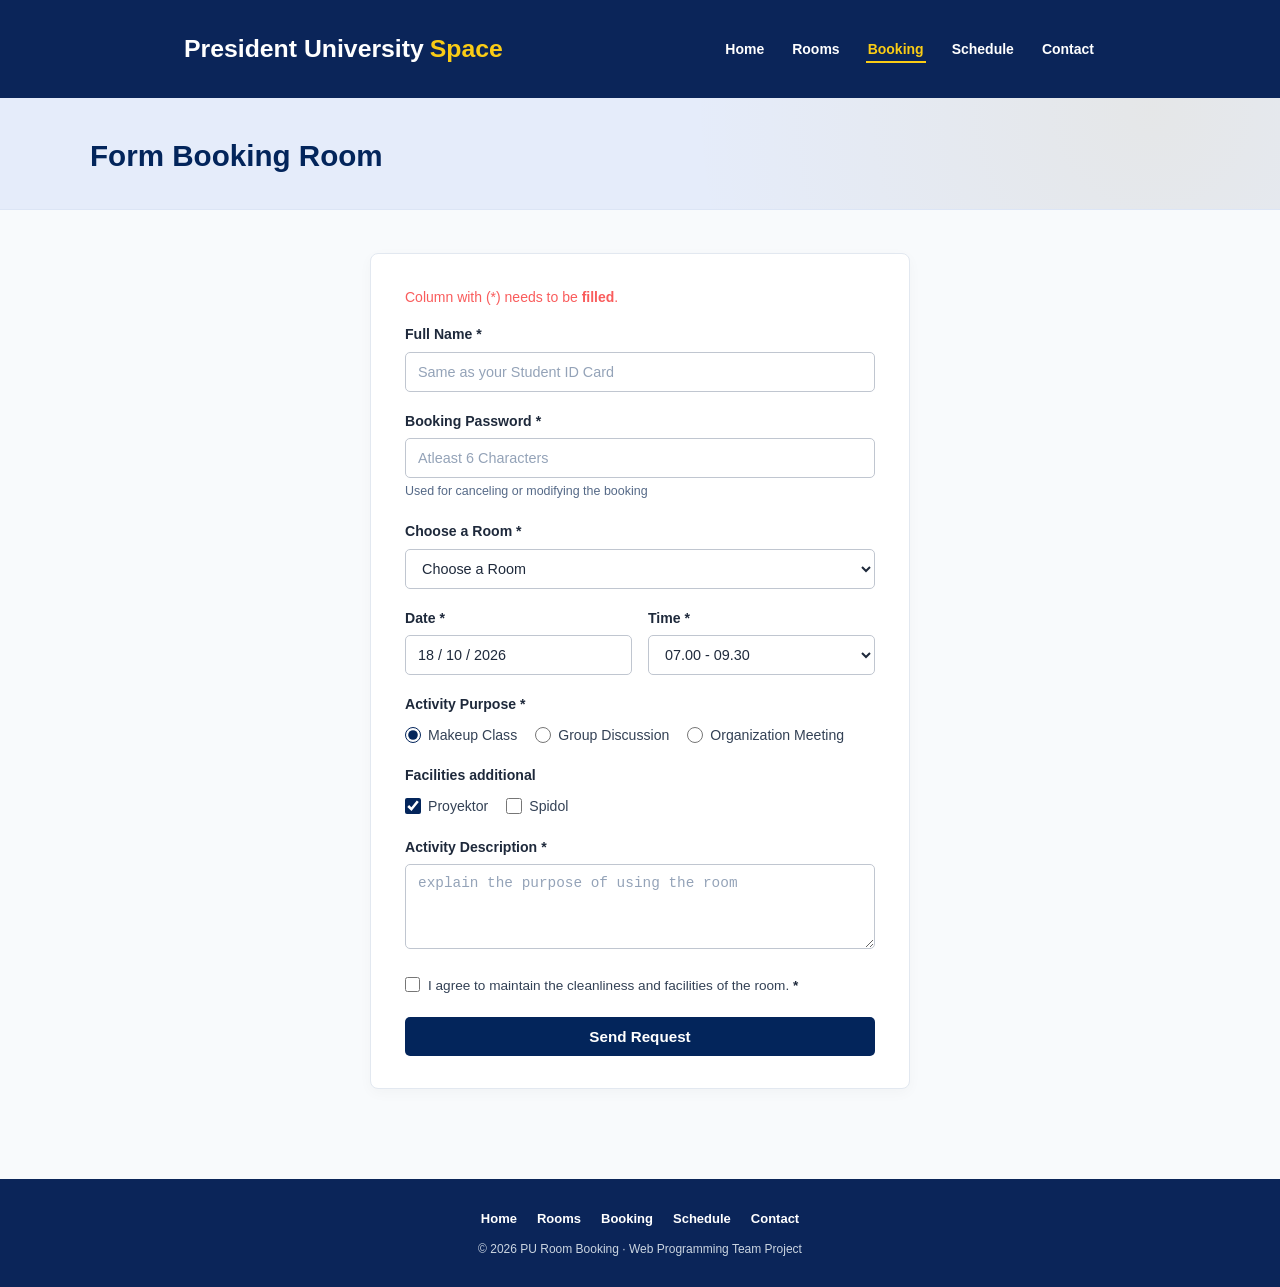
<file: booking.html>
<!DOCTYPE html>
<html lang="id">
<head>
  <meta charset="UTF-8">
  <meta name="viewport" content="width=device-width, initial-scale=1.0">
  <title>PUSpace</title>

  <link rel="stylesheet" href="style.css">

  <style>
    .form-card {
      position: relative;
      width: 100%;
      max-width: 540px;
      margin-top: 5px;
    }

    .required-asterisk {
      color: #1e293b;
      font-weight: 700;
    }

    .date-input-container {
      position: relative;
      width: 100%;
    }
  </style>

</head>

<body>
  <header class="site-header">
    <div class="navbar-container">
      <a href="index.html" class="brand-logo" style="text-decoration: none;">
        <span class="brand-pu">President University</span>
        <span class="brand-text">Space</span>
      </a>

      <nav>
        <ul class="nav-menu">
          <li><a href="index.html" class="nav-link">Home</a></li>
          <li><a href="rooms.html" class="nav-link">Rooms</a></li>
          <li><a href="booking.html" class="nav-link active">Booking</a></li>
          <li><a href="schedule.html" class="nav-link">Schedule</a></li>
          <li><a href="contact.html" class="nav-link">Contact</a></li>
        </ul>
      </nav>
    </div>
  </header>

 
  <section class="page-banner">
    <div class="banner-content">
      <h1 class="banner-title">Form Booking Room</h1>
    </div>
  </section>

  <main class="main-wrapper">
    <div class="form-card">
      <p class="required-notice"> Column with (*) needs to be <b>filled</b>. </p>
      <form id="formBooking" action="#" method="POST">
        
        
        <div class="form-group">
          <label for="nama" class="form-label">
            Full Name <span class="required-asterisk">*</span>
          </label>
          <input 
            type="text" 
            id="nama" 
            name="nama" 
            class="form-control" 
            placeholder="Same as your Student ID Card" 
            required>
        </div>

        <div class="form-group">
          <label for="password" class="form-label">
            Booking Password <span class="required-asterisk">*</span>
          </label>
          <input 
            type="password" 
            id="password" 
            name="password" 
            class="form-control" 
            placeholder="Atleast 6 Characters" 
            minlength="6"
            required>
          <p class="form-helper">Used for canceling or modifying the booking</p>
        </div>

        <div class="form-group">
          <label for="ruangan" class="form-label">
            Choose a Room <span class="required-asterisk">*</span>
          </label>
          <select id="ruangan" name="ruangan" class="form-control" required>
            <option value="" disabled selected>Choose a Room</option>
            <option value="B106">B106</option>
            <option value="B103">B103</option>
            <option value="PUCC Theater 1">PUCC Theater 1</option>
            <option value="Lab A211">Lab A211</option>
            <option value="Lab A209">Lab A209</option>
            <option value="B104">Discussion Room 2</option>
            <option value="B304">B304</option>
            <option value="C202">Seminar Room</option>
          </select>
        </div>


        <div class="form-row">
          <div class="form-group">
            <label for="tanggal" class="form-label">
              Date <span class="required-asterisk">*</span>
            </label>
            <div class="date-input-container">
              <input 
                type="text" 
                id="date" 
                name="tanggal" 
                class="form-control" 
                value="18 / 10 / 2026" 
                placeholder="DD / MM / YYYY"
                required>
            </div>
          </div>
          <div class="form-group">
            <label for="jam" class="form-label">
              Time <span class="required-asterisk">*</span>
            </label>
            <select id="jam" name="jam" class="form-control" required>
              <option value="07.00 - 09.30" selected>07.00 - 09.30</option>
              <option value="09.30 - 12.00">09.30 - 12.00</option>
              <option value="12.00 - 13.00">12.00 - 13.00</option>
              <option value="13.00 - 14.30">13.00 - 14.30</option>
              <option value="14.30 - 16.30">14.30 - 16.30</option>
              <option value="16.30 - 18.00">16.30 - 18.00</option>
            </select>
          </div>
        </div>

        <div class="form-group">
          <label class="form-label">
            Activity Purpose <span class="required-asterisk">*</span>
          </label>
          <div class="options-inline">
            <label class="radio-item">
              <input type="radio" name="tujuan" id="tujuanKuliah" value="Makeup Class" checked required>
              Makeup Class
            </label>
            <label class="radio-item">
              <input type="radio" name="tujuan" id="tujuanDiskusi" value="Group Discussion">
              Group Discussion
            </label>
            <label class="radio-item">
              <input type="radio" name="tujuan" id="tujuanRapat" value="Organization Meeting">
              Organization Meeting
            </label>
          </div>
        </div>

        <div class="form-group">
          <label class="form-label">Facilities additional</label>
          <div class="options-inline">
            <label class="checkbox-item">
              <input type="checkbox" name="fasilitas" id="fasilitasProyektor" value="Proyektor" checked>
              Proyektor
            </label>
            <label class="checkbox-item">
              <input type="checkbox" name="fasilitas" id="fasilitasSpidol" value="Spidol">
              Spidol
            </label>
          </div>
        </div>

        <div class="form-group">
          <label for="keterangan" class="form-label">
            Activity Description <span class="required-asterisk">*</span>
          </label>
          <textarea 
            id="keterangan" 
            name="keterangan" 
            class="form-control" 
            rows="3" 
            placeholder="explain the purpose of using the room" 
            required></textarea>
        </div>

        <div class="agreement-group">
          <label class="agreement-item">
            <input type="checkbox" id="persetujuan" name="persetujuan" required>
            <span style="display: inline-block; vertical-align: middle;">
              I agree to maintain the cleanliness and facilities of the room. <span class="required-asterisk">*</span>
            </span>
          </label>
        </div>

        <button type="submit" class="btn-submit" id="btnSubmit">
          Send Request
        </button>

      </form>
    </div>
  </main>

  <footer class="site-footer">
    <ul class="footer-nav">
      <li><a href="index.html" class="footer-link">Home</a></li>
      <li><a href="rooms.html" class="footer-link">Rooms</a></li>
      <li><a href="booking.html" class="footer-link">Booking</a></li>
      <li><a href="schedule.html" class="footer-link">Schedule</a></li>
      <li><a href="contact.html" class="footer-link">Contact</a></li>
    </ul>
    <p class="footer-copyright">
      &copy; 2026 PU Room Booking &middot; Web Programming Team Project
    </p>
  </footer>
</body>
</html>
</file>
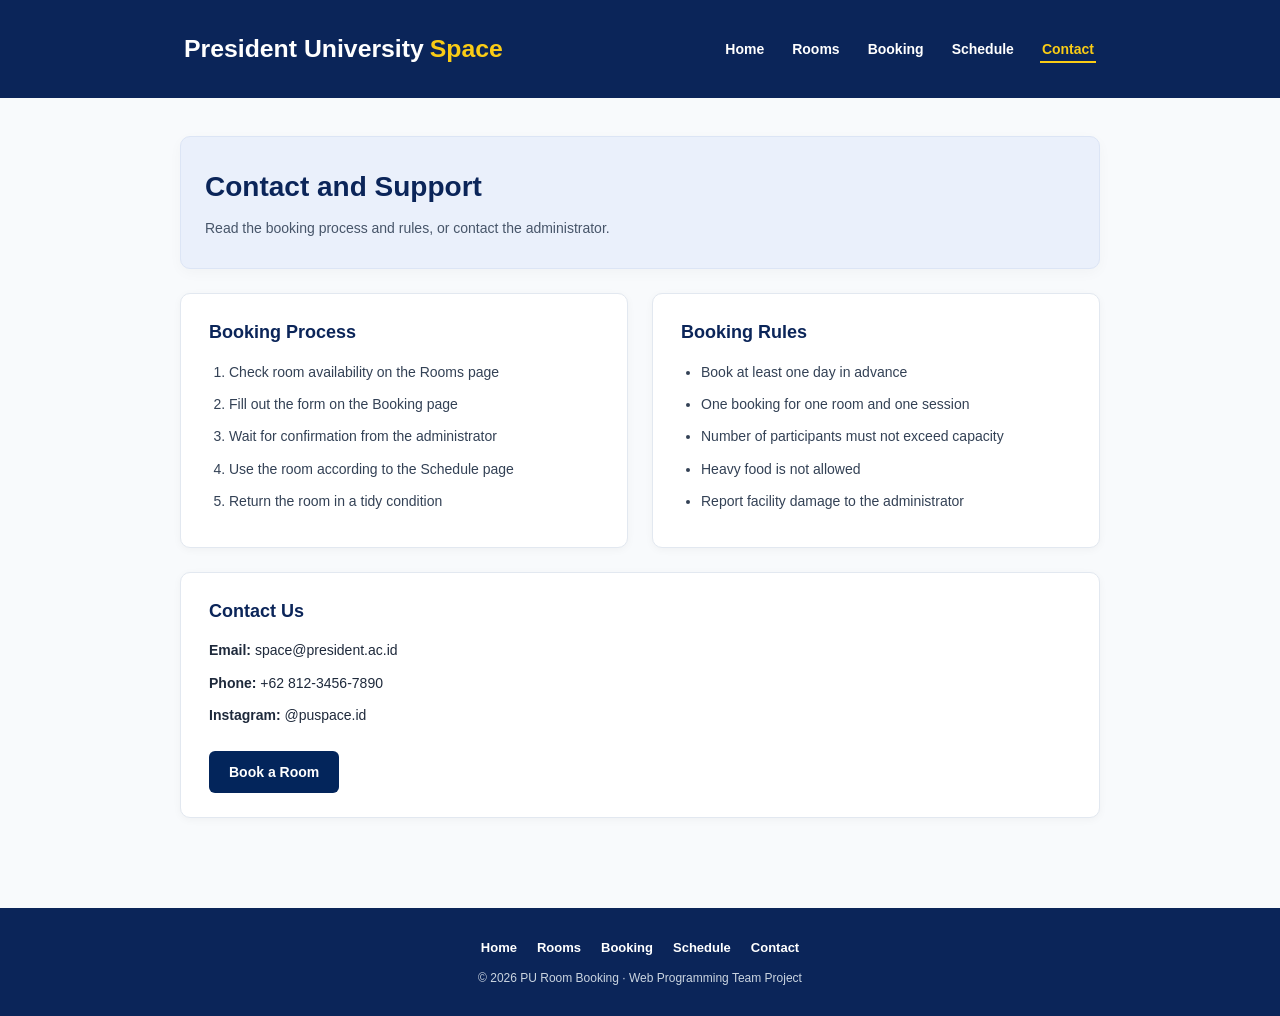
<file: contact.html>
<!DOCTYPE html>
<html lang="en">

<head>
  <meta charset="UTF-8">
  <meta name="viewport" content="width=device-width, initial-scale=1.0">
  <title>PUSpace - Contact</title>
  <link rel="stylesheet" href="style.css">
</head>

<body>
  <header class="site-header">
    <div class="navbar-container">
      <a href="index.html" class="brand-logo">
        <span class="brand-pu">President University</span>
        <span class="brand-text">Space</span>
      </a>
      <nav>
        <ul class="nav-menu">
          <li><a href="index.html" class="nav-link">Home</a></li>
          <li><a href="rooms.html" class="nav-link">Rooms</a></li>
          <li><a href="booking.html" class="nav-link">Booking</a></li>
          <li><a href="schedule.html" class="nav-link">Schedule</a></li>
          <li><a href="contact.html" class="nav-link active">Contact</a></li>
        </ul>
      </nav>
    </div>
  </header>

  <main class="main-wrapper">
    <section class="hero-banner">
      <div class="hero-content">
        <h1 class="hero-title">Contact and Support</h1>
        <p class="hero-subtitle">Read the booking process and rules, or contact the administrator.</p>
      </div>
    </section>

    <div class="contact-grid-atas">
      <div class="contact-card">
        <h3>Booking Process</h3>
        <ol>
          <li>Check room availability on the Rooms page</li>
          <li>Fill out the form on the Booking page</li>
          <li>Wait for confirmation from the administrator</li>
          <li>Use the room according to the Schedule page</li>
          <li>Return the room in a tidy condition</li>
        </ol>
      </div>

      <div class="contact-card">
        <h3>Booking Rules</h3>
        <ul>
          <li>Book at least one day in advance</li>
          <li>One booking for one room and one session</li>
          <li>Number of participants must not exceed capacity</li>
          <li>Heavy food is not allowed</li>
          <li>Report facility damage to the administrator</li>
        </ul>
      </div>
      
    </div>

    <div class="contact-card">
      <h3>Contact Us</h3>
      <ul class="contact-list">
        <li><b>Email:</b> space@president.ac.id</li>
        <li><b>Phone:</b> +62 812-3456-7890</li>
        <li><b>Instagram:</b> @puspace.id</li>
      </ul>
      <a href="booking.html" class="btn-primary">Book a Room</a>
    </div>
  </main>

  <footer class="site-footer">
    <ul class="footer-nav">
      <li><a href="index.html" class="footer-link">Home</a></li>
      <li><a href="rooms.html" class="footer-link">Rooms</a></li>
      <li><a href="booking.html" class="footer-link">Booking</a></li>
      <li><a href="schedule.html" class="footer-link">Schedule</a></li>
      <li><a href="contact.html" class="footer-link">Contact</a></li>
    </ul>
    <p class="footer-copyright">
      &copy; 2026 PU Room Booking &middot; Web Programming Team Project
    </p>
  </footer>
</body>

</html>
</file>
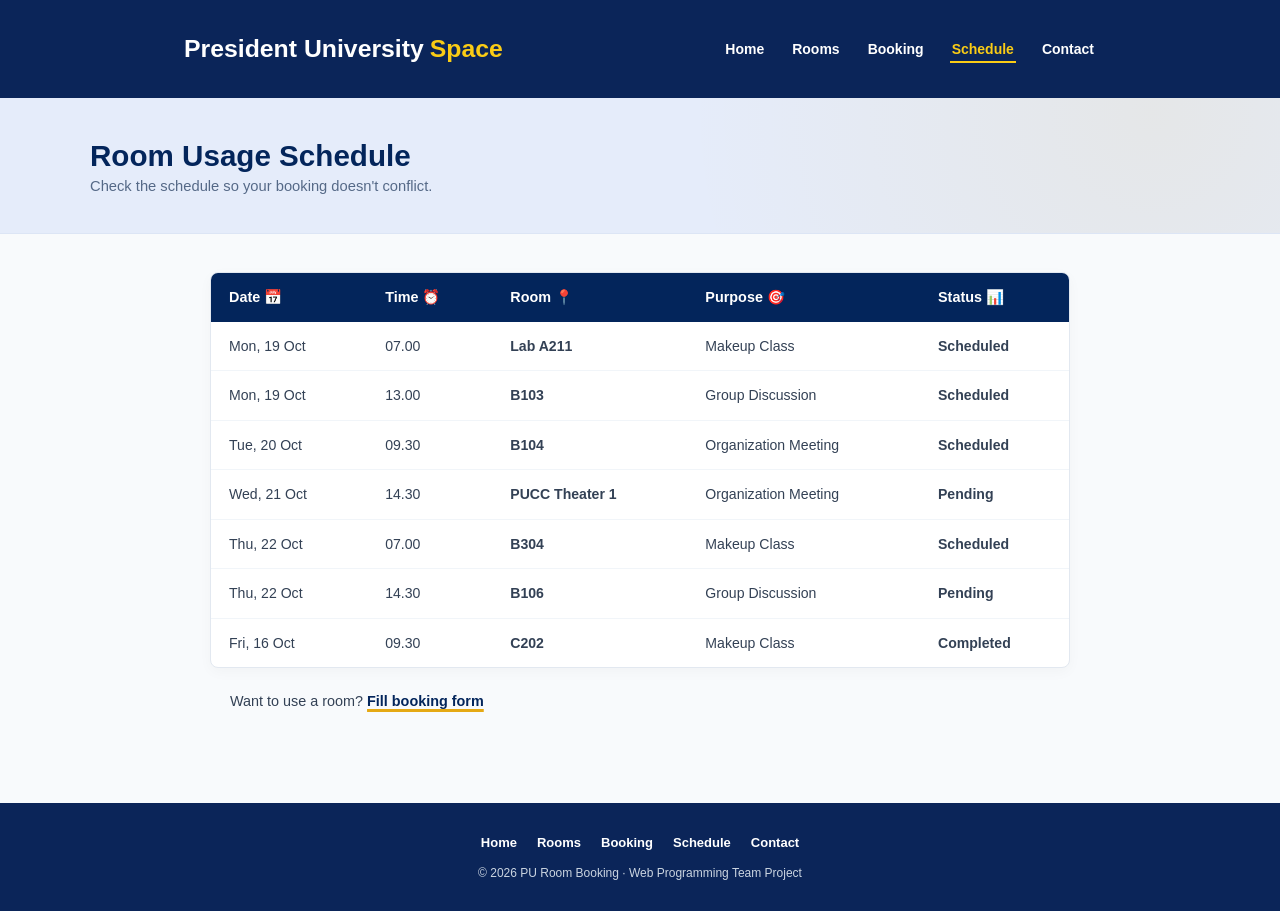
<file: schedule.html>
<!DOCTYPE html>
<html lang="id">
<head>
  <meta charset="UTF-8">
  <meta name="viewport" content="width=device-width, initial-scale=1.0">
  <title>PUSpace - Schedule</title>

  <link rel="stylesheet" href="style.css">

  <style>
    .table-card {
      position: relative;
      width: 100%;
      max-width: 860px;
    }
    .schedule-table th, 
    .schedule-table td {
      white-space: nowrap;
    }
  </style>
</head>

<body>
  <header class="site-header">
    <div class="navbar-container">
      <a href="index.html" class="brand-logo" style="text-decoration: none;">
        <span class="brand-pu">President University</span>
        <span class="brand-text">Space</span>
      </a>

      <nav>
        <ul class="nav-menu">
          <li><a href="index.html" class="nav-link">Home</a></li>
          <li><a href="rooms.html" class="nav-link">Rooms</a></li>
          <li><a href="booking.html" class="nav-link">Booking</a></li>
          <li><a href="schedule.html" class="nav-link active">Schedule</a></li>
          <li><a href="contact.html" class="nav-link">Contact</a></li>
        </ul>
      </nav>
    </div>
  </header>

  <section class="page-banner">
    <div class="banner-content">
      <h1 class="banner-title">Room Usage Schedule</h1>
      <p class="banner-subtitle">Check the schedule so your booking doesn't conflict.</p>
    </div>
  </section>

  <main class="main-wrapper">
    <div class="table-card">
      <table class="schedule-table">
        <thead>
          <tr>
            <th>Date 📅</th>
            <th>Time ⏰</th>
            <th>Room 📍</th>
            <th>Purpose 🎯</th>
            <th>Status 📊</th>
          </tr>
        </thead>
        <tbody>
          <tr>
            <td>Mon, 19 Oct</td>
            <td>07.00</td>
            <td class="td-room">Lab A211</td>
            <td>Makeup Class</td>
            <td class="status-scheduled">Scheduled</td>
          </tr>

          <tr>
            <td>Mon, 19 Oct</td>
            <td>13.00</td>
            <td class="td-room">B103</td>
            <td>Group Discussion</td>
            <td class="status-scheduled">Scheduled</td>
          </tr>

          <tr>
            <td>Tue, 20 Oct</td>
            <td>09.30</td>
            <td class="td-room">B104</td>
            <td>Organization Meeting</td>
            <td class="status-scheduled">Scheduled</td>
          </tr>

          <tr>
            <td>Wed, 21 Oct</td>
            <td>14.30</td>
            <td class="td-room">PUCC Theater 1</td>
            <td>Organization Meeting</td>
            <td class="status-pending">Pending</td>
          </tr>

          <tr>
            <td>Thu, 22 Oct</td>
            <td>07.00</td>
            <td class="td-room">B304</td>
            <td>Makeup Class</td>
            <td class="status-scheduled">Scheduled</td>
          </tr>

          <tr>
            <td>Thu, 22 Oct</td>
            <td>14.30</td>
            <td class="td-room">B106</td>
            <td>Group Discussion</td>
            <td class="status-pending">Pending</td>
          </tr>

          <tr>
            <td>Fri, 16 Oct</td>
            <td>09.30</td>
            <td class="td-room">C202</td>
            <td>Makeup Class</td>
            <td class="status-completed">Completed</td>
          </tr>
        </tbody>
      </table>
    </div>

    <div class="table-footer-prompt" style="margin-top: 22px;">
      Want to use a room? <a href="booking.html" style="color: #03255b; font-weight: 700; text-decoration: underline; text-decoration-color: #e5a914; text-decoration-thickness: 2.5px; text-underline-offset: 3px;">Fill booking form</a>
    </div>
  </main>

  <footer class="site-footer">
    <ul class="footer-nav">
      <li><a href="index.html" class="footer-link">Home</a></li>
      <li><a href="rooms.html" class="footer-link">Rooms</a></li>
      <li><a href="booking.html" class="footer-link">Booking</a></li>
      <li><a href="schedule.html" class="footer-link">Schedule</a></li>
      <li><a href="contact.html" class="footer-link">Contact</a></li>
    </ul>
    <p class="footer-copyright">
      &copy; 2026 PU Room Booking &middot; Web Programming Team Project
    </p>
  </footer>
</body>
</html>
</file>
<file: style.css>
*, *::before, *::after {
  box-sizing: border-box;
  margin: 0;
  padding: 0;
}

:root {
  --primary-navy: #03255b;
  --accent-gold: #FFC570;
  --banner-bg: #e5ecfa;
  --page-bg: #f4f6fa;
  --text-dark: #1e293b;
  --text-muted: #556987;
  --border-color: #c0c6d0;
  --border-card: #e2e8f0;
}

body {
  font-family: Arial, Helvetica, sans-serif;
  font-size: 14px;
  line-height: 1.6;
  color: #334155;
  background-color: #f8fafc;
  min-height: 100vh;

  display: flex;
  flex-direction: column;
}

.main-wrapper {
  flex: 1 0 auto;
  max-width: 960px;
  width: 100%;
  margin: 0 auto;
  padding: 38px 20px 50px;
}

.site-header {
  background-color: #0b2559;
  position: sticky;
  top: 0;
  left: 0;
  z-index: 1000;
  width: 100%;
  padding: 16px 40px;
}

.navbar-container {
  max-width: 960px;
  width: 100%;
  margin: 0 auto;
  padding: 13px 24px;
  display: flex;
  justify-content: space-between;
  align-items: center;
}

.brand-logo {
  display: inline-flex;
  align-items: center;
  font-size: 18px;
  font-weight: bold;
  text-decoration: none;
}

.brand-pu {
  color: #ffffff;
  margin-right: 6px;
  font-size: 1.55rem;
}

.brand-text {
  color: #facc15;
  font-size: 1.55rem;
}

.nav-menu {
  list-style: none;
  display: flex;
  align-items: center;
  gap: 24px;
}

.nav-link {
  color: #ffffff;
  text-decoration: none;
  font-size: 14px;
  font-weight: 600;
  padding: 4px 2px;
  position: relative;
  transition: color 0.2s ease;
}

.nav-link:hover,
.nav-link.active {
  color: #facc15;
  border-bottom: 2px solid #facc15;
  font-weight: bold;
}

.page-banner {
  background-color: var(--banner-bg);
  background-image: radial-gradient(circle at 90% 10%, rgba(229, 169, 20, 0.08), transparent 40%);
  background-repeat: no-repeat;
  background-position: center;
  background-size: cover;
  padding: 34px 24px;
  border-bottom: 1px solid #dce5f5;
}

.banner-content {
  max-width: 1100px;
  margin: 0 auto;
}

.banner-title {
  font-size: 1.85rem;
  font-weight: 800;
  color: var(--primary-navy);
  margin-bottom: -4px;
}

.banner-subtitle {
  font-size: 0.92rem;
  color: var(--text-muted);
  font-weight: 500;
}

.hero-banner {
  background-color: #eaf0fb;
  margin-bottom: 24px;
  border-radius: 10px;
  border: 1px solid #dce5f5;
  overflow: hidden;
  box-shadow: 0 4px 14px rgba(0, 0, 0, 0.03);
}

.hero-content {
  padding: 28px 24px;
}

.hero-title {
  font-size: 28px;
  font-weight: 800;
  color: #0b2559;
  margin-bottom: 8px;
}

.hero-subtitle {
  font-size: 14px;
  color: #475569;
  font-weight: 500;
}

.hero-image {
  width: 100%;
  height: 320px;
  object-fit: cover;
  background-color: #e2e8f0;
  display: block;
}

.btn-primary {
  background-color: var(--primary-navy);
  color: #ffffff;
  padding: 10px 20px;
  border-radius: 6px;
  font-weight: 700;
  text-decoration: none;
  font-size: 14px;
  display: inline-block;
  margin-top: 6px;
}

.btn-primary:hover {
  background-color: #163a82;
}

.inline-link {
  color: var(--primary-navy);
  font-weight: 700;
  text-decoration: underline;
  text-decoration-color: var(--accent-gold);
  text-decoration-thickness: 2px;
  text-underline-offset: 3px;
}

.section-title {
  font-size: 1.35rem;
  font-weight: 800;
  color: var(--primary-navy);
  margin-bottom: 16px;
}

.feature-grid {
  display: grid;
  grid-template-columns: 1fr 1fr;
  gap: 20px;
  margin-bottom: 30px;
}

.feature-box {
  background-color: #ffffff;
  padding: 24px;
  border-radius: 8px;
  border: 1px solid var(--border-card);
  box-shadow: 0 4px 14px rgba(0, 0, 0, 0.03);
}

.feature-box h3 {
  font-size: 1.1rem;
  color: var(--primary-navy);
  margin-bottom: 12px;
  font-weight: 700;
}

.feature-box ol {
  padding-left: 18px;
  color: var(--text-dark);
  font-size: 0.9rem;
}

.feature-box ol li {
  margin-bottom: 8px;
}

.rooms-grid {
  display: grid;
  grid-template-columns: repeat(3, 1fr);
  gap: 20px;
}

.room-card {
  background-color: #ffffff;
  border-radius: 8px;
  border: 1px solid var(--border-card);
  overflow: hidden;
  box-shadow: 0 4px 14px rgba(0, 0, 0, 0.03);
  position: relative;
}

.room-img {
  width: 100%;
  height: 140px;
  object-fit: cover;
  background-color: #e2e8f0;
  display: block;
}

.room-body {
  padding: 16px;
}

.room-name {
  font-size: 1rem;
  font-weight: 700;
  color: var(--primary-navy);
  margin-bottom: 6px;
}

.room-details {
  font-size: 0.85rem;
  color: var(--text-muted);
  margin-bottom: 14px;
  line-height: 1.4;
}

.room-header-badge {
  position: absolute;
  top: 12px;
  right: 12px;
  padding: 4px 10px;
  border-radius: 12px;
  font-size: 0.75rem;
  font-weight: 700;
  color: #ffffff;
}

.badge-available {
  background-color: #15803d;
}

.badge-booked {
  background-color: #b91c1c;
}

.btn-room-action {
  display: block;
  width: 100%;
  background-color: var(--primary-navy);
  color: #ffffff;
  text-align: center;
  padding: 8px 12px;
  border-radius: 5px;
  font-size: 0.85rem;
  font-weight: 700;
  text-decoration: none;
  transition: opacity 0.2s ease;
}

.btn-room-action:hover {
  opacity: 0.93;
}

.contact-grid-atas {
  display: flex;
  gap: 24px;
  margin-top: 24px;
  margin-bottom: 24px;
}

.contact-card {
  background-color: #ffffff;
  border: 1px solid #e2e8f0;
  border-radius: 10px;
  padding: 24px 28px;
  flex: 1;
  box-shadow: 0 2px 8px rgba(0, 0, 0, 0.04);
}

.contact-card h3 {
  color: #0b2559;
  font-size: 18px;
  margin-bottom: 14px;
}

.contact-card ol,
.contact-card ul {
  padding-left: 20px;
}

.contact-card li {
  margin-bottom: 10px;
  font-size: 14px;
}

.contact-card .contact-list {
  list-style: none;
  padding-left: 0;
  margin-bottom: 18px;
  color: var(--text-dark);
  font-size: 0.9rem;
}

.form-card {
  background-color: #ffffff;
  max-width: 530px;
  width: 100%;
  margin: 0 auto;
  padding: 32px 34px;
  border-radius: 8px;
  border: 1px solid var(--border-card);
  box-shadow: 0 4px 14px rgba(0, 0, 0, 0.03);
}

.form-group {
  margin-bottom: 18px;
}

.required-notice {
  color: rgba(248, 60, 60, 0.834);
  font-size: 14px;
  margin-bottom: 15px;
  font-weight: 500;
}

.form-label {
  display: block;
  font-size: 0.88rem;
  font-weight: 700;
  color: var(--text-dark);
  margin-bottom: 6px;
}

.form-control {
  width: 100%;
  height: 40px;
  padding: 8px 12px;
  font-size: 0.9rem;
  color: var(--text-dark);
  background-color: #ffffff;
  border: 1px solid var(--border-color);
  border-radius: 5px;
  outline: none;
}

.form-control::placeholder {
  color: #94a3b8;
}

.form-control:focus {
  border-color: var(--primary-navy);
}

select.form-control {
  cursor: pointer;
}

textarea.form-control {
  height: auto;
  min-height: 85px;
  padding: 10px 12px;
  resize: vertical;
}

.form-helper {
  font-size: 0.78rem;
  color: var(--text-muted);
  margin-top: 4px;
}

.form-row {
  display: flex;
  gap: 16px;
}

.form-row .form-group {
  flex: 1;
}

.options-inline {
  display: flex;
  flex-wrap: wrap;
  gap: 18px;
  align-items: center;
  padding-top: 2px;
}

.radio-item,
.checkbox-item {
  display: inline-flex;
  align-items: center;
  gap: 7px;
  cursor: pointer;
  font-size: 0.88rem;
  font-weight: 500;
}

.radio-item input[type="radio"],
.checkbox-item input[type="checkbox"] {
  accent-color: var(--primary-navy);
  width: 16px;
  height: 16px;
}

.agreement-group {
  margin: 20px 0;
}

.agreement-item {
  display: flex;
  align-items: flex-start;
  gap: 8px;
  font-size: 0.85rem;
  cursor: pointer;
}

.agreement-item input[type="checkbox"] {
  accent-color: var(--primary-navy);
  margin-top: 2px;
  width: 15px;
  height: 15px;
}

.btn-submit {
  width: 100%;
  background-color: var(--primary-navy);
  color: #ffffff;
  border: none;
  border-radius: 5px;
  padding: 11px 16px;
  font-size: 0.95rem;
  font-weight: 700;
  cursor: pointer;
  text-align: center;
  transition: opacity 0.2s ease;
}

.btn-submit:hover {
  opacity: 0.93;
}

.table-card {
  background-color: #ffffff;
  max-width: 820px;
  width: 100%;
  margin: 0 auto;
  border-radius: 8px;
  border: 1px solid var(--border-card);
  overflow: hidden;
  box-shadow: 0 4px 14px rgba(0, 0, 0, 0.03);
}

.schedule-table {
  width: 100%;
  border-collapse: collapse;
  text-align: left;
}

.schedule-table th {
  background-color: var(--primary-navy);
  color: #ffffff;
  font-weight: 700;
  font-size: 0.9rem;
  padding: 13px 18px;
}

.schedule-table td {
  padding: 13px 18px;
  font-size: 0.88rem;
  color: #334155;
  border-bottom: 1px solid #f1f5f9;
}

.schedule-table tbody tr:last-child td {
  border-bottom: none;
}

.schedule-table tbody tr:hover {
  background-color: #f8fafc;
}

.td-room {
  color: var(--primary-navy);
  font-weight: 700;
}

.status-scheduled {
  color: #15803d;
  font-weight: 700;
}

.status-pending {
  color: #b45309;
  font-weight: 700;
}

.status-completed {
  color: #64748b;
  font-weight: 700;
}

.table-footer-prompt {
  max-width: 820px;
  margin: 18px auto 0;
  font-size: 0.9rem;
  font-weight: 500;
}

.table-footer-prompt a {
  color: var(--primary-navy);
  font-weight: 700;
  text-decoration: underline;
  text-decoration-color: var(--accent-gold);
  text-decoration-thickness: 2.5px;
  text-underline-offset: 3px;
}

.site-footer {
  background-color: #0b2559;
  color: #ffffff;
  padding: 28px 20px;
  text-align: center;
  margin-top: 40px;
  width: 100%;
}

.footer-nav {
  list-style: none;
  display: flex;
  justify-content: center;
  align-items: center;
  gap: 20px;
  margin-bottom: 10px;
}

.footer-link {
  color: #ffffff;
  text-decoration: none;
  font-size: 13px;
  font-weight: bold;
}

.footer-link:hover {
  color: #facc15;
}

.footer-copyright {
  font-size: 12px;
  color: #cbd5e1;
}

.toast-notice {
  position: fixed;
  top: 20px;
  right: 20px;
  z-index: 9999;
  background-color: #ffffff;
  border-left: 5px solid #15803d;
  box-shadow: 0 6px 25px rgba(0, 0, 0, 0.15);
  padding: 15px 18px;
  border-radius: 6px;
  display: none;
  max-width: 360px;
}

@media (max-width: 768px) {
  .navbar-container,
  .contact-grid-atas {
    flex-direction: column;
  }

  .feature-grid,
  .rooms-grid {
    grid-template-columns: 1fr;
  }

  .nav-menu {
    margin-top: 12px;
    flex-wrap: wrap;
    justify-content: center;
  }
}

@media (max-width: 640px) {
  .navbar-container {
    gap: 10px;
  }

  .nav-menu {
    gap: 14px;
  }

  .form-card {
    padding: 24px 18px;
  }

  .form-row {
    flex-direction: column;
    gap: 0;
  }

  .table-card {
    overflow-x: auto;
  }
}
</file>
